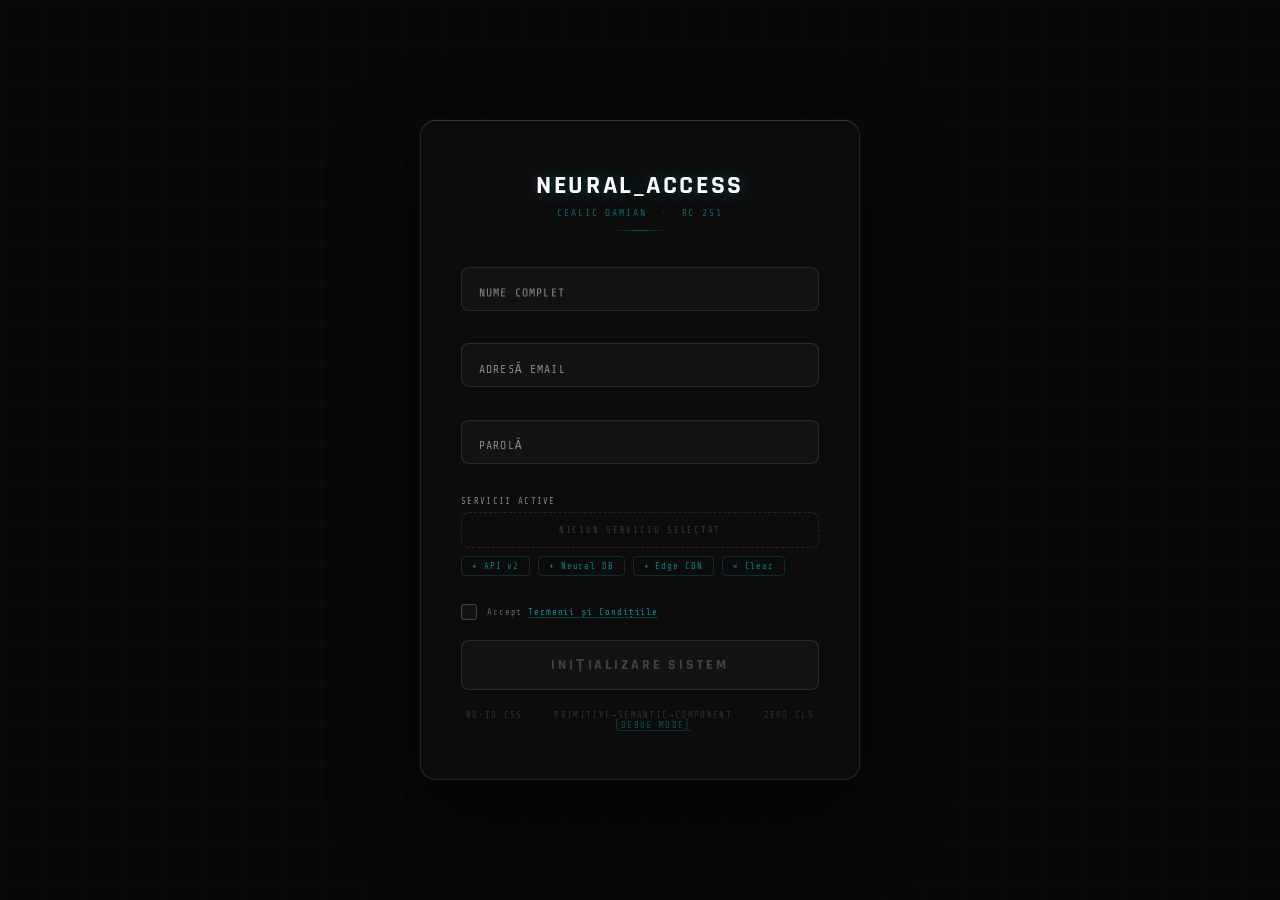
<file: pr.4 sarcina 1.html>
<!DOCTYPE html>
<html lang="ro">
<head>
  <meta charset="UTF-8">
  <meta name="viewport" content="width=device-width, initial-scale=1.0">
  <title>RC 251 | Cealic Damian — Audit Final</title>
  <link rel="preconnect" href="https://fonts.googleapis.com">
  <link href="https://fonts.googleapis.com/css2?family=Share+Tech+Mono&family=Rajdhani:wght@600;700&display=swap" rel="stylesheet">

  <style>
/* ════════════════════════════════════════════════════════════════
   _variables.css
   Ierarhie: Primitive → Semantic → Component
   CRITERIU: Toate variabilele ierarhizate în 3 niveluri clare.
   ════════════════════════════════════════════════════════════════ */

:root {

  /* ── LAYER 1: PRIMITIVE TOKENS ──────────────────────────────
     Valori brute, fără context. Nu se folosesc direct în CSS.
     Reprezintă paleta și scala de bază a sistemului.
  ──────────────────────────────────────────────────────────── */
  --primitive-black-900:    #080808;
  --primitive-black-800:    #111111;
  --primitive-white:        #ffffff;
  --primitive-white-03:     rgba(255,255,255,0.03);
  --primitive-white-10:     rgba(255,255,255,0.10);
  --primitive-white-16:     rgba(255,255,255,0.16);
  --primitive-white-20:     rgba(255,255,255,0.20);
  --primitive-white-35:     rgba(255,255,255,0.35);

  --primitive-cyan-100:     #00f2ff;
  --primitive-cyan-10:      rgba(0,242,255,0.10);
  --primitive-cyan-08:      rgba(0,242,255,0.08);
  --primitive-cyan-15:      rgba(0,242,255,0.15);
  --primitive-cyan-35:      rgba(0,242,255,0.35);
  --primitive-cyan-40:      rgba(0,242,255,0.40);

  --primitive-green-100:    #00ff88;
  --primitive-green-08:     rgba(0,255,136,0.08);
  --primitive-green-10:     rgba(0,255,136,0.10);
  --primitive-green-40:     rgba(0,255,136,0.40);

  --primitive-red-100:      #ff003c;
  --primitive-red-08:       rgba(255,0,60,0.08);
  --primitive-red-40:       rgba(255,0,60,0.40);
  --primitive-red-55:       rgba(255,0,60,0.55);

  --primitive-amber-100:    #ffaa00;
  --primitive-amber-08:     rgba(255,170,0,0.08);
  --primitive-amber-15:     rgba(255,170,0,0.15);
  --primitive-amber-40:     rgba(255,170,0,0.40);
  --primitive-amber-60:     rgba(255,170,0,0.60);

  --primitive-gray-500:     #888888;

  --primitive-space-4:      4px;
  --primitive-space-5:      5px;
  --primitive-space-6:      6px;
  --primitive-space-8:      8px;
  --primitive-space-10:     10px;
  --primitive-space-12:     12px;
  --primitive-space-14:     14px;
  --primitive-space-16:     16px;
  --primitive-space-20:     20px;
  --primitive-space-28:     28px;
  --primitive-space-36:     36px;
  --primitive-space-40:     40px;
  --primitive-space-48:     48px;

  --primitive-radius-4:     4px;
  --primitive-radius-8:     8px;
  --primitive-radius-16:    16px;

  --primitive-duration-200: 0.2s;
  --primitive-duration-300: 0.3s;
  --primitive-easing-out:   ease;

  --primitive-font-mono:    'Share Tech Mono', monospace;
  --primitive-font-display: 'Rajdhani', sans-serif;

  --primitive-fs-10: 0.55rem;
  --primitive-fs-11: 0.60rem;
  --primitive-fs-13: 0.72rem;
  --primitive-fs-14: 0.80rem;
  --primitive-fs-16: 0.90rem;
  --primitive-fs-26: 1.60rem;

  --primitive-ls-1: 0.05em;
  --primitive-ls-2: 0.10em;
  --primitive-ls-3: 0.15em;
  --primitive-ls-4: 0.20em;

  --primitive-grid-size: 40px;


  /* ── LAYER 2: SEMANTIC TOKENS ───────────────────────────────
     Primitive cu intenție. Descriu CE sunt, nu CUM arată.
     Folosite de componente pentru a înțelege contextul.
  ──────────────────────────────────────────────────────────── */

  /* Backgrounds */
  --color-bg:               var(--primitive-black-900);
  --color-surface:          var(--primitive-white-03);
  --color-surface-hover:    var(--primitive-black-800);

  /* Borders */
  --color-border-default:   var(--primitive-white-10);
  --color-border-subtle:    var(--primitive-white-16);
  --color-border-focus:     var(--primitive-cyan-100);
  --color-border-success:   var(--primitive-green-40);
  --color-border-error:     var(--primitive-red-40);
  --color-border-warning:   var(--primitive-amber-40);

  /* Text */
  --color-text-primary:     var(--primitive-white);
  --color-text-muted:       var(--primitive-gray-500);
  --color-text-disabled:    var(--primitive-white-20);
  --color-text-accent:      var(--primitive-cyan-40);

  /* State colors */
  --color-focus:            var(--primitive-cyan-100);
  --color-success:          var(--primitive-green-100);
  --color-error:            var(--primitive-red-100);
  --color-warning:          var(--primitive-amber-100);

  /* Focus rings */
  --color-ring-focus:       var(--primitive-cyan-10);
  --color-ring-success:     var(--primitive-green-08);
  --color-ring-error:       var(--primitive-red-08);

  /* Shadows */
  --shadow-focus:           0 0 8px var(--color-focus);
  --shadow-success:         0 0 8px var(--color-success);
  --shadow-error:           0 0 8px var(--color-error);
  --shadow-warning:         0 0 8px var(--color-warning);

  /* Typography */
  --font-body:              var(--primitive-font-mono);
  --font-heading:           var(--primitive-font-display);

  --text-xs:    var(--primitive-fs-10);
  --text-sm:    var(--primitive-fs-11);
  --text-base:  var(--primitive-fs-13);
  --text-input: var(--primitive-fs-14);
  --text-btn:   var(--primitive-fs-16);
  --text-h1:    var(--primitive-fs-26);

  --tracking-tight:  var(--primitive-ls-1);
  --tracking-normal: var(--primitive-ls-2);
  --tracking-wide:   var(--primitive-ls-3);
  --tracking-wider:  var(--primitive-ls-4);

  /* Spacing */
  --space-1: var(--primitive-space-4);
  --space-2: var(--primitive-space-5);
  --space-3: var(--primitive-space-6);
  --space-4: var(--primitive-space-8);
  --space-5: var(--primitive-space-12);
  --space-6: var(--primitive-space-14);
  --space-7: var(--primitive-space-20);
  --space-8: var(--primitive-space-28);
  --space-9: var(--primitive-space-36);
  --space-10: var(--primitive-space-48);

  /* Radii */
  --radius-sm: var(--primitive-radius-8);
  --radius-md: var(--primitive-radius-16);
  --radius-xs: var(--primitive-radius-4);

  /* Motion */
  --duration-fast: var(--primitive-duration-200);
  --duration-med:  var(--primitive-duration-300);
  --ease-default:  var(--primitive-easing-out);
  --transition-fast: var(--duration-fast) var(--ease-default);
  --transition-med:  var(--duration-med)  var(--ease-default);

  /* Grid */
  --grid-line: rgba(0,242,255,0.025);


  /* ── LAYER 3: COMPONENT TOKENS ──────────────────────────────
     Semantic tokens specializate per-componentă.
     Permite modificarea unui singur element fără side-effects.
  ──────────────────────────────────────────────────────────── */

  /* card */
  --card-bg:            rgba(255,255,255,0.02);
  --card-border:        var(--color-border-default);
  --card-border-top:    var(--color-border-subtle);
  --card-shadow:        0 30px 80px rgba(0,0,0,0.60), 0 0 0 1px rgba(0,242,255,0.04);
  --card-radius:        var(--radius-md);
  --card-padding-y:     var(--space-10);
  --card-padding-x:     var(--primitive-space-40);
  --card-width:         440px;

  /* field */
  --field-label-color:        var(--color-text-muted);
  --field-label-floated-color: var(--color-focus);
  --field-hint-height:        1.2em; /* REZERVĂ SPAȚIU — previne Layout Shift */

  /* btn */
  --btn-disabled-bg:     var(--primitive-white-03);
  --btn-disabled-text:   var(--color-text-disabled);
  --btn-active-bg:       linear-gradient(135deg, var(--primitive-cyan-15), var(--primitive-green-10));
  --btn-active-border:   var(--color-border-focus);
  --btn-terms-bg:        linear-gradient(135deg, var(--primitive-amber-15), var(--primitive-amber-08));
  --btn-terms-border:    var(--color-border-warning);

  /* services */
  --services-empty-border: var(--color-border-default);
  --services-filled-border: var(--primitive-cyan-15);

  /* debug */
  --debug-color-layer-bg:    rgba(255,0,200,0.7);
  --debug-color-layer-card:  rgba(0,242,255,0.8);
  --debug-color-layer-label: rgba(0,255,136,0.7);
  --debug-color-layer-dot:   rgba(255,170,0,0.8);
  --debug-color-layer-btn:   rgba(255,60,60,0.8);
  --debug-color-layer-tag:   rgba(100,200,255,0.7);
}


/* ════════════════════════════════════════════════════════════════
   CRITICAL CSS — Above the Fold
   Stiluri necesare pentru prima randare fără scroll.
   ════════════════════════════════════════════════════════════════ */

*, *::before, *::after { box-sizing: border-box; margin: 0; padding: 0; }

.page {
  background: var(--color-bg);
  min-height: 100vh;
  display: grid;
  place-items: center;
  font-family: var(--font-body);
  color: var(--color-text-primary);
}

.page__grid-bg {
  position: fixed;
  inset: 0;
  background-image:
    linear-gradient(var(--grid-line) 1px, transparent 1px),
    linear-gradient(90deg, var(--grid-line) 1px, transparent 1px);
  background-size: var(--primitive-grid-size) var(--primitive-grid-size);
  pointer-events: none;
  will-change: transform;
}

/* CRITERIU: card are doar class selector, specificitate (0,1,0) */
.card {
  background: var(--card-bg);
  border: 1px solid var(--card-border);
  border-top-color: var(--card-border-top);
  backdrop-filter: blur(20px);
  border-radius: var(--card-radius);
  padding: var(--card-padding-y) var(--card-padding-x);
  width: var(--card-width);
  box-shadow: var(--card-shadow);
  filter: brightness(1);
  transition: filter var(--transition-med);
}

/* Max 2 niveluri: .card:focus-within — (0,2,0) — OK */
.card:focus-within {
  filter: brightness(1.12);
}

.card__header {
  margin-bottom: var(--space-9);
  text-align: center;
}

.card__title {
  font-family: var(--font-heading);
  font-size: var(--text-h1);
  font-weight: 700;
  letter-spacing: var(--tracking-normal);
  color: var(--color-text-primary);
  text-shadow: 0 0 20px rgba(0,242,255,0.30);
}

.card__subtitle {
  font-size: var(--text-sm);
  letter-spacing: var(--tracking-wider);
  color: var(--color-text-accent);
  margin-top: var(--space-3);
  text-transform: uppercase;
}

/* END CRITICAL CSS */


/* ════════════════════════════════════════════════════════════════
   _atoms.css — Elemente de bază
   ════════════════════════════════════════════════════════════════ */

.divider {
  width: 50px;
  height: 1px;
  background: linear-gradient(90deg, transparent, var(--color-focus), transparent);
  opacity: 0.35;
  margin: var(--space-5) auto 0;
}

.card__footer {
  margin-top: var(--space-7);
  text-align: center;
  font-size: var(--text-xs);
  letter-spacing: var(--tracking-wide);
  color: rgba(255,255,255,0.15);
}

.card__footer-action {
  cursor: pointer;
  color: rgba(0,242,255,0.3);
  border-bottom: 1px solid rgba(0,242,255,0.15);
  background: none;
  border-top: none;
  border-left: none;
  border-right: none;
  font-family: var(--font-body);
  font-size: var(--text-xs);
  letter-spacing: var(--tracking-wide);
}


/* ════════════════════════════════════════════════════════════════
   _molecules.css — BLOCK: field
   CRITERIU: Fără selectoare imbricate > 2 niveluri.
   CRITERIU: Fără ID-uri în CSS — doar clase.
   GPU: Floating label via transform (nu top/font-size animate).
   CLS fix: .field__hint are height rezervat → zero Layout Shift.
   ════════════════════════════════════════════════════════════════ */

.field {
  position: relative;
  /*
    LAYOUT SHIFT FIX:
    Rezervăm spațiu pentru hint de la început.
    Înlocuiește marginea dinamisă cu padding constant.
    Fără această rezervare, apariția hint-ului împinge
    elementele de dedesubt → Layout Shift vizibil.
  */
  padding-bottom: calc(var(--field-hint-height) + var(--space-2));
  margin-bottom: var(--space-4);
}

.field__input {
  width: 100%;
  background: var(--color-surface);
  border: 1px solid var(--color-border-default);
  border-radius: var(--radius-sm);
  padding: var(--space-6) var(--primitive-space-40) var(--space-6) var(--space-6);
  font-family: var(--font-body);
  font-size: var(--text-input);
  color: var(--color-text-primary);
  outline: none;
  /* Animăm doar compositor-safe properties */
  transition: border-color var(--transition-fast), box-shadow var(--transition-fast);
  letter-spacing: var(--tracking-tight);
}

.field__input::placeholder { color: transparent; }

/*
  FLOATING LABEL — GPU optimizat
  ÎNAINTE (Layout Thrashing): animam top: 50% → 0 și font-size
  ACUM: transform: translateY + scale — compositor thread, zero reflow
*/
.field__label {
  position: absolute;
  left: var(--space-6);
  top: calc(var(--space-6) + var(--text-base)); /* centrat vertical față de input */
  transform: translateY(-50%);
  transform-origin: left center;
  font-size: var(--text-base);
  letter-spacing: var(--tracking-normal);
  color: var(--field-label-color);
  pointer-events: none;
  /* Animăm transform și color — ambele GPU / compositor */
  transition: transform var(--transition-fast), color var(--transition-fast);
  padding: 0 4px;
  background: transparent;
  will-change: transform;
}

/* Dot indicator */
.field__dot {
  position: absolute;
  right: var(--space-6);
  top: calc(var(--space-6) + var(--text-base));
  transform: translateY(-50%);
  width: 7px;
  height: 7px;
  border-radius: 50%;
  background: transparent;
  transition: background var(--transition-fast), box-shadow var(--transition-fast);
  pointer-events: none;
}

/*
  HINT — Layout Shift Fix
  Înlocuim height: 0 → auto (care cauzează reflow)
  cu un element cu înălțime fixă rezervată.
  Vizibilitatea e controlată prin opacity (GPU, nu reflow).
*/
.field__hint {
  position: absolute;
  bottom: 0;
  left: var(--space-6);
  height: var(--field-hint-height);   /* spațiu rezervat permanent */
  font-size: var(--text-xs);
  letter-spacing: var(--tracking-normal);
  color: var(--primitive-red-55);
  text-transform: uppercase;
  opacity: 0;
  /* opacity animat pe compositor — zero reflow, zero Layout Shift */
  transition: opacity var(--transition-fast);
  will-change: opacity;
}

/* ── Modifier: focus ── */
.field__input:focus {
  border-color: var(--color-border-focus);
  box-shadow: 0 0 0 2px var(--color-ring-focus), inset 0 0 20px rgba(0,242,255,0.03);
}

/* Max 2 niveluri: .field:focus-within .field__dot — (0,2,0) — OK */
.field:focus-within .field__dot {
  background: var(--color-focus);
  box-shadow: var(--shadow-focus);
}

/* Float label: selector cu pseudo-clasă — specificitate (0,2,0) — OK */
.field__input:focus + .field__label,
.field__input:not(:placeholder-shown) + .field__label {
  transform: translateY(-160%) scale(0.78);
  color: var(--field-label-floated-color);
  background: var(--color-bg);
}

/* ── Modifier: valid ── */
.field__input:valid:not(:placeholder-shown) {
  border-color: var(--color-border-success);
  box-shadow: 0 0 0 2px var(--color-ring-success);
}

.field__input:valid:not(:placeholder-shown) + .field__label {
  color: var(--color-success);
}

/* :has() — selector cu 2 pseudo-clase — specificitate (0,2,0) — OK */
.field:has(.field__input:valid:not(:placeholder-shown)) .field__dot {
  background: var(--color-success);
  box-shadow: var(--shadow-success);
}

/* ── Modifier: invalid ── */
.field__input:invalid:not(:placeholder-shown) {
  border-color: var(--color-border-error);
  box-shadow: 0 0 0 2px var(--color-ring-error);
}

.field__input:invalid:not(:placeholder-shown) + .field__label {
  color: var(--color-error);
}

.field:has(.field__input:invalid:not(:placeholder-shown)) .field__dot {
  background: var(--color-error);
  box-shadow: var(--shadow-error);
}

/*
  CRITERIU: Formularul comunică eroarea VIZUAL înainte de submit.
  opacity: 1 apare imediat la :invalid + :not(:placeholder-shown)
  fără să apese utilizatorul pe submit.
*/
.field:has(.field__input:invalid:not(:placeholder-shown)) .field__hint {
  opacity: 1;
}


/* ════════════════════════════════════════════════════════════════
   _molecules.css — BLOCK: services (Empty State)
   ════════════════════════════════════════════════════════════════ */

.services {
  margin-bottom: var(--space-8);
}

.services__label {
  display: block;
  font-size: var(--text-xs);
  letter-spacing: var(--tracking-wide);
  color: var(--color-text-muted);
  margin-bottom: var(--space-3);
  text-transform: uppercase;
}

.services__list {
  display: flex;
  gap: var(--space-4);
  flex-wrap: wrap;
  /* Rezervăm înălțimea minimă — previne Layout Shift la adăugare */
  min-height: 36px;
  border: 1px dashed var(--services-empty-border);
  border-radius: var(--radius-sm);
  padding: var(--space-4);
  position: relative;
  transition: border-color var(--transition-fast);
}

/* :empty — mesaj automat, zero JS, apare/dispare prin CSS */
.services__list:empty::before {
  content: 'NICIUN SERVICIU SELECTAT';
  font-size: var(--text-xs);
  letter-spacing: var(--tracking-wider);
  color: rgba(255,255,255,0.18);
  position: absolute;
  top: 50%;
  left: 50%;
  /* transform — nu top/left — pentru centrare fără reflow */
  transform: translate(-50%, -50%);
  white-space: nowrap;
  pointer-events: none;
}

.services__list:not(:empty) {
  border-color: var(--services-filled-border);
}

.services__tag {
  background: var(--primitive-cyan-08);
  border: 1px solid rgba(0,242,255,0.20);
  border-radius: var(--radius-xs);
  padding: var(--space-1) var(--primitive-space-10);
  font-size: var(--text-xs);
  letter-spacing: var(--tracking-normal);
  color: var(--color-focus);
  cursor: pointer;
  transition: opacity var(--transition-fast), transform var(--transition-fast);
  will-change: transform;
  user-select: none;
}

.services__tag:hover {
  transform: scale(1.05);
  opacity: 0.85;
}

.services__controls {
  display: flex;
  gap: var(--space-4);
  margin-top: var(--space-4);
}

.services__btn {
  font-family: var(--font-body);
  font-size: var(--text-xs);
  letter-spacing: var(--tracking-normal);
  color: rgba(0,242,255,0.50);
  background: transparent;
  border: 1px solid rgba(0,242,255,0.15);
  border-radius: var(--radius-xs);
  padding: var(--space-1) var(--primitive-space-10);
  cursor: pointer;
  transition: color var(--transition-fast), border-color var(--transition-fast);
}

.services__btn:hover {
  color: var(--color-focus);
  border-color: rgba(0,242,255,0.40);
}


/* ════════════════════════════════════════════════════════════════
   _molecules.css — BLOCK: terms (Checkbox)
   Complex Selector Puzzle — zero ID-uri, zero JS
   ════════════════════════════════════════════════════════════════ */

.terms {
  display: flex;
  align-items: center;
  gap: var(--primitive-space-10);
  margin-bottom: var(--space-7);
  cursor: pointer;
  user-select: none;
}

.terms__checkbox {
  position: absolute;
  opacity: 0;
  width: 0;
  height: 0;
}

.terms__box {
  width: 16px;
  height: 16px;
  border: 1px solid var(--primitive-white-20);
  border-radius: 3px;
  background: var(--color-surface);
  display: grid;
  place-items: center;
  flex-shrink: 0;
  transition: border-color var(--transition-fast), background var(--transition-fast);
}

.terms__box::after {
  content: '';
  width: 8px;
  height: 5px;
  border-left: 1.5px solid var(--color-success);
  border-bottom: 1.5px solid var(--color-success);
  /* GPU: transform scale — nu display:block/none */
  transform: rotate(-45deg) scale(0);
  transition: transform var(--transition-fast);
  will-change: transform;
}

/* Max 2 niveluri: .terms__checkbox:checked + .terms__box — (0,2,0) — OK */
.terms__checkbox:checked + .terms__box {
  border-color: var(--color-success);
  background: var(--primitive-green-10);
}

.terms__checkbox:checked + .terms__box::after {
  transform: rotate(-45deg) scale(1);
}

.terms__text {
  font-size: var(--text-xs);
  letter-spacing: var(--tracking-normal);
  color: var(--primitive-white-35);
}

.terms__link {
  color: rgba(0,242,255,0.60);
  text-decoration: none;
  border-bottom: 1px solid rgba(0,242,255,0.20);
}


/* ════════════════════════════════════════════════════════════════
   _molecules.css — BLOCK: btn (The Gatekeeper)
   CRITERIU: Fără ID-uri. Selectoare cu :has() pe .form — clase pure.
   ════════════════════════════════════════════════════════════════ */

.btn {
  width: 100%;
  padding: 15px;
  border-radius: var(--radius-sm);
  border: 1px solid var(--primitive-white-10);
  font-family: var(--font-heading);
  font-size: var(--text-btn);
  font-weight: 700;
  letter-spacing: var(--tracking-wider);
  text-transform: uppercase;
  cursor: not-allowed;
  background: var(--btn-disabled-bg);
  color: var(--btn-disabled-text);
  pointer-events: none;
  transition:
    background var(--transition-med),
    border-color var(--transition-med),
    color var(--transition-med),
    box-shadow var(--transition-med);
  position: relative;
  overflow: hidden;
}

.btn::before {
  content: '';
  position: absolute;
  inset: 0;
  background: linear-gradient(90deg, transparent, rgba(255,255,255,0.05), transparent);
  transform: translateX(-100%);
  will-change: transform;
}

/*
  STARE 1: câmpuri valide, fără checkbox terms → cyan
  Selector: .form cu :has() — specificitate (0,2,0) — OK, sub limita de 2
*/
.form:has(.field__input:required:valid:not(:placeholder-shown) ~ .field__label) .btn {
  cursor: pointer;
  pointer-events: all;
  background: var(--btn-active-bg);
  border-color: var(--btn-active-border);
  color: var(--color-text-primary);
  text-shadow: 0 0 10px rgba(0,242,255,0.50);
  animation: pulse-cyan 2s infinite;
}

.form:has(.field__input:required:valid:not(:placeholder-shown) ~ .field__label) .btn::before {
  animation: shimmer 2.5s infinite;
}

/*
  STARE 2 — Complex Selector Puzzle
  Butonul devine AMBER când:
    - toate câmpurile required sunt :valid
    - checkbox .terms__checkbox este :checked
  Zero JS. Zero ID-uri. Specificitate uniformă.
*/
.form:has(.terms__checkbox:checked):has(.field__input:required:valid:not(:placeholder-shown) ~ .field__label) .btn {
  background: var(--btn-terms-bg);
  border-color: var(--btn-terms-border);
  text-shadow: 0 0 10px var(--primitive-amber-60);
  animation: pulse-amber 2s infinite;
}

@keyframes pulse-cyan {
  0%, 100% { box-shadow: 0 0 15px rgba(0,242,255,0.15), 0 0 0 0   rgba(0,242,255,0.30); }
  50%       { box-shadow: 0 0 30px rgba(0,242,255,0.25), 0 0 0 8px rgba(0,242,255,0.00); }
}

@keyframes pulse-amber {
  0%, 100% { box-shadow: 0 0 15px rgba(255,170,0,0.20), 0 0 0 0   rgba(255,170,0,0.35); }
  50%       { box-shadow: 0 0 30px rgba(255,170,0,0.35), 0 0 0 8px rgba(255,170,0,0.00); }
}

@keyframes shimmer {
  0%   { transform: translateX(-100%); }
  100% { transform: translateX(100%); }
}


/* ════════════════════════════════════════════════════════════════
   GPU DEBUG MODE
   Activat cu clasa .debug pe <body>.
   Evidențiază elementele cu layer GPU separat.
   CRITERIU: selectori de tip .debug .clasa — max 2 niveluri — OK.
   ════════════════════════════════════════════════════════════════ */

.debug .page__grid-bg { outline: 2px solid var(--debug-color-layer-bg);    outline-offset: -2px; }
.debug .card          { outline: 2px solid var(--debug-color-layer-card);  outline-offset: -2px; }
.debug .field__label  { outline: 2px solid var(--debug-color-layer-label); outline-offset: -2px; }
.debug .field__dot    { outline: 2px solid var(--debug-color-layer-dot);   outline-offset: -2px; }
.debug .btn           { outline: 2px solid var(--debug-color-layer-btn);   outline-offset: -2px; }
.debug .services__tag { outline: 2px solid var(--debug-color-layer-tag);   outline-offset: -2px; }

.debug-badge { display: none; }

.debug .debug-badge {
  display: flex;
  gap: var(--space-7);
  flex-wrap: wrap;
  position: fixed;
  bottom: var(--primitive-space-16);
  left: 50%;
  transform: translateX(-50%);
  background: rgba(0,0,0,0.88);
  border: 1px solid var(--color-border-default);
  border-radius: var(--radius-sm);
  padding: var(--primitive-space-10) var(--primitive-space-16);
  font-size: 0.5rem;
  letter-spacing: var(--tracking-normal);
  z-index: 999;
}

.debug-badge__item {
  display: flex;
  align-items: center;
  gap: 5px;
  color: rgba(255,255,255,0.50);
}

.debug-badge__dot {
  width: 8px;
  height: 8px;
  border-radius: 50%;
  flex-shrink: 0;
}

  </style>
</head>

<body class="page" id="js-body">

  <div class="page__grid-bg" aria-hidden="true"></div>

  <div class="card">
    <header class="card__header">
      <h1 class="card__title">NEURAL_ACCESS</h1>
      <p class="card__subtitle">Cealic Damian &nbsp;·&nbsp; RC 251</p>
      <div class="divider" aria-hidden="true"></div>
    </header>

    <form class="form" novalidate>

      <!-- Field: Nume -->
      <div class="field">
        <input class="field__input" type="text" name="name"
               placeholder="name" required minlength="3" autocomplete="off" />
        <label class="field__label">NUME COMPLET</label>
        <span  class="field__dot"  aria-hidden="true"></span>
        <span  class="field__hint">Minim 3 caractere</span>
      </div>

      <!-- Field: Email -->
      <div class="field">
        <input class="field__input" type="email" name="email"
               placeholder="email" required autocomplete="off" />
        <label class="field__label">ADRESĂ EMAIL</label>
        <span  class="field__dot"  aria-hidden="true"></span>
        <span  class="field__hint">Format invalid</span>
      </div>

      <!-- Field: Parolă -->
      <div class="field">
        <input class="field__input" type="password" name="pass"
               placeholder="password" required minlength="8" pattern=".{8,}" autocomplete="off" />
        <label class="field__label">PAROLĂ</label>
        <span  class="field__dot"  aria-hidden="true"></span>
        <span  class="field__hint">Minim 8 caractere</span>
      </div>

      <!-- Empty State: Services -->
      <div class="services">
        <span class="services__label">SERVICII ACTIVE</span>
        <div class="services__list" id="js-service-list"></div>
        <div class="services__controls">
          <button type="button" class="services__btn" data-service="API_v2">+ API v2</button>
          <button type="button" class="services__btn" data-service="Neural DB">+ Neural DB</button>
          <button type="button" class="services__btn" data-service="Edge CDN">+ Edge CDN</button>
          <button type="button" class="services__btn" data-clear>✕ Clear</button>
        </div>
      </div>

      <!-- Checkbox: Termeni -->
      <label class="terms">
        <input class="terms__checkbox" type="checkbox" name="terms" />
        <span class="terms__box" aria-hidden="true"></span>
        <span class="terms__text">
          Accept <a class="terms__link" href="#" onclick="return false">Termenii și Condițiile</a>
        </span>
      </label>

      <button class="btn" type="submit">INIȚIALIZARE SISTEM</button>

    </form>

    <footer class="card__footer">
      NO-ID CSS &nbsp;·&nbsp; PRIMITIVE→SEMANTIC→COMPONENT &nbsp;·&nbsp; ZERO CLS
      &nbsp;·&nbsp;
      <button class="card__footer-action" id="js-debug-toggle">[DEBUG MODE]</button>
    </footer>
  </div>

  <!-- GPU Debug Legend -->
  <div class="debug-badge" aria-hidden="true">
    <span class="debug-badge__item"><span class="debug-badge__dot" style="background:#ff00c8"></span>page__grid-bg</span>
    <span class="debug-badge__item"><span class="debug-badge__dot" style="background:#00f2ff"></span>card</span>
    <span class="debug-badge__item"><span class="debug-badge__dot" style="background:#00ff88"></span>field__label</span>
    <span class="debug-badge__item"><span class="debug-badge__dot" style="background:#ffaa00"></span>field__dot</span>
    <span class="debug-badge__item"><span class="debug-badge__dot" style="background:#ff3c3c"></span>btn</span>
    <span class="debug-badge__item"><span class="debug-badge__dot" style="background:#64c8ff"></span>services__tag</span>
  </div>

  <script>
    /* JS minimal — doar services (empty state demo) și debug toggle */

    const list  = document.getElementById('js-service-list');
    const body  = document.getElementById('js-body');

    /* Services */
    document.querySelectorAll('.services__btn[data-service]').forEach(btn => {
      btn.addEventListener('click', () => {
        const name = btn.dataset.service;
        if ([...list.children].some(c => c.dataset.name === name)) return;
        const tag = document.createElement('span');
        tag.className   = 'services__tag';
        tag.dataset.name = name;
        tag.textContent = name;
        tag.addEventListener('click', () => tag.remove());
        list.appendChild(tag);
      });
    });

    document.querySelector('.services__btn[data-clear]')
      .addEventListener('click', () => list.innerHTML = '');

    /* Debug mode */
    document.getElementById('js-debug-toggle')
      .addEventListener('click', () => body.classList.toggle('debug'));
  </script>
</body>
</html>
</file>
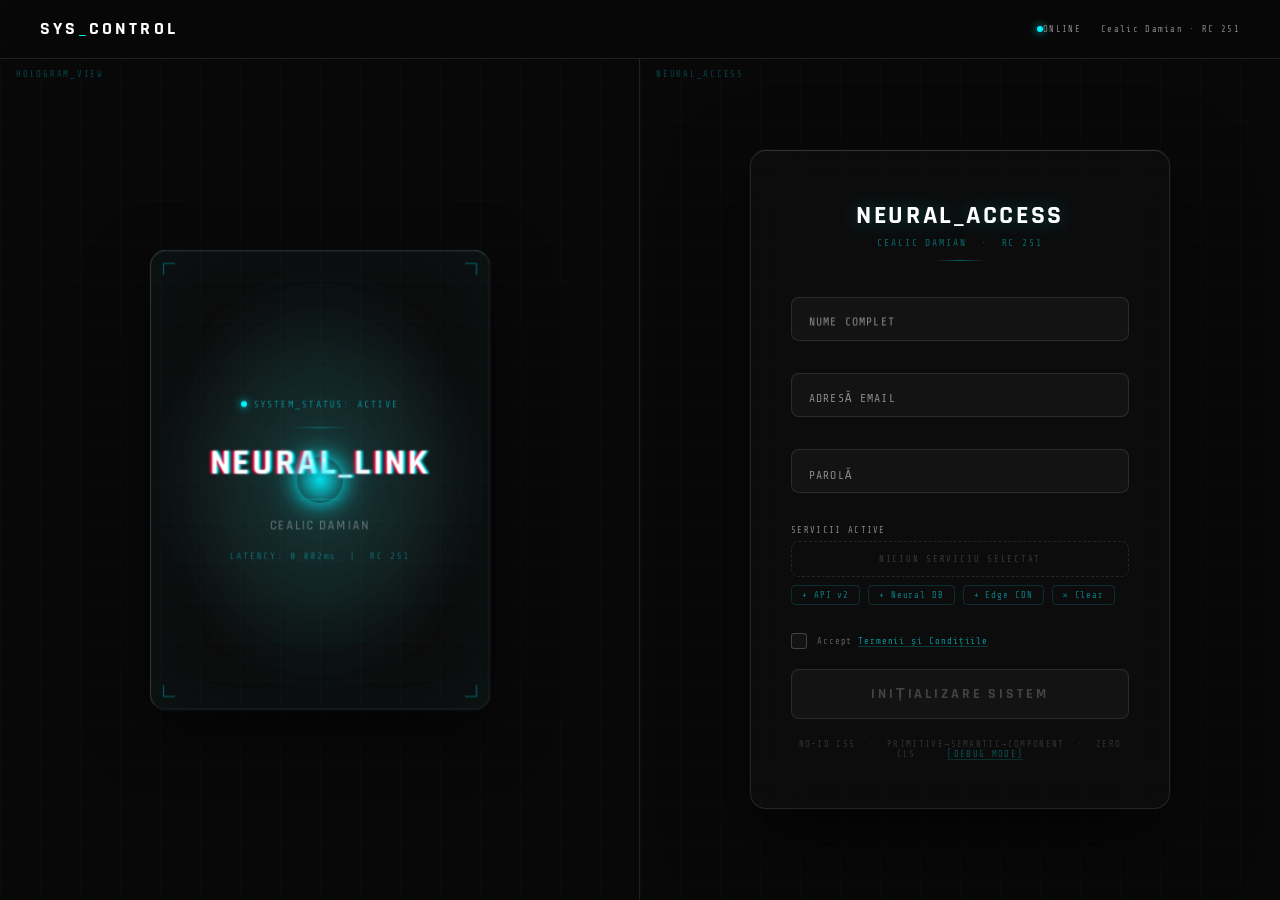
<file: system-control.html>
<!DOCTYPE html>
<html lang="ro">
<head>
  <meta charset="UTF-8">
  <meta name="viewport" content="width=device-width, initial-scale=1.0">
  <title>RC 251 | System Control — Cealic Damian</title>
  <link rel="preconnect" href="https://fonts.googleapis.com">
  <link href="https://fonts.googleapis.com/css2?family=Share+Tech+Mono&family=Rajdhani:wght@600;700&display=swap" rel="stylesheet">

  <style>
/* ════════════════════════════════════════════
   RESET + BASE
════════════════════════════════════════════ */
*, *::before, *::after { box-sizing: border-box; margin: 0; padding: 0; }

:root {
  /* ── PRIMITIVES ── */
  --primitive-black-900:    #080808;
  --primitive-black-800:    #111111;
  --primitive-white:        #ffffff;
  --primitive-white-03:     rgba(255,255,255,0.03);
  --primitive-white-10:     rgba(255,255,255,0.10);
  --primitive-white-16:     rgba(255,255,255,0.16);
  --primitive-white-20:     rgba(255,255,255,0.20);
  --primitive-white-35:     rgba(255,255,255,0.35);
  --primitive-cyan-100:     #00f2ff;
  --primitive-cyan-08:      rgba(0,242,255,0.08);
  --primitive-cyan-10:      rgba(0,242,255,0.10);
  --primitive-cyan-15:      rgba(0,242,255,0.15);
  --primitive-cyan-35:      rgba(0,242,255,0.35);
  --primitive-cyan-40:      rgba(0,242,255,0.40);
  --primitive-green-100:    #00ff88;
  --primitive-green-08:     rgba(0,255,136,0.08);
  --primitive-green-10:     rgba(0,255,136,0.10);
  --primitive-green-40:     rgba(0,255,136,0.40);
  --primitive-red-100:      #ff003c;
  --primitive-red-08:       rgba(255,0,60,0.08);
  --primitive-red-40:       rgba(255,0,60,0.40);
  --primitive-red-55:       rgba(255,0,60,0.55);
  --primitive-amber-100:    #ffaa00;
  --primitive-amber-08:     rgba(255,170,0,0.08);
  --primitive-amber-15:     rgba(255,170,0,0.15);
  --primitive-amber-40:     rgba(255,170,0,0.40);
  --primitive-amber-60:     rgba(255,170,0,0.60);
  --primitive-gray-500:     #888888;
  --primitive-space-4:  4px;  --primitive-space-5:  5px;
  --primitive-space-6:  6px;  --primitive-space-8:  8px;
  --primitive-space-10: 10px; --primitive-space-12: 12px;
  --primitive-space-14: 14px; --primitive-space-16: 16px;
  --primitive-space-20: 20px; --primitive-space-28: 28px;
  --primitive-space-36: 36px; --primitive-space-40: 40px;
  --primitive-space-48: 48px;
  --primitive-radius-4:  4px;
  --primitive-radius-8:  8px;
  --primitive-radius-16: 16px;
  --primitive-duration-200: 0.2s;
  --primitive-duration-300: 0.3s;
  --primitive-easing-out: ease;
  --primitive-font-mono:    'Share Tech Mono', monospace;
  --primitive-font-display: 'Rajdhani', sans-serif;
  --primitive-fs-10: 0.55rem; --primitive-fs-11: 0.60rem;
  --primitive-fs-13: 0.72rem; --primitive-fs-14: 0.80rem;
  --primitive-fs-16: 0.90rem; --primitive-fs-26: 1.60rem;
  --primitive-ls-1: 0.05em; --primitive-ls-2: 0.10em;
  --primitive-ls-3: 0.15em; --primitive-ls-4: 0.20em;
  --primitive-grid-size: 40px;

  /* ── SEMANTIC ── */
  --color-bg:             var(--primitive-black-900);
  --color-surface:        var(--primitive-white-03);
  --color-border-default: var(--primitive-white-10);
  --color-border-subtle:  var(--primitive-white-16);
  --color-border-focus:   var(--primitive-cyan-100);
  --color-border-success: var(--primitive-green-40);
  --color-border-error:   var(--primitive-red-40);
  --color-border-warning: var(--primitive-amber-40);
  --color-text-primary:   var(--primitive-white);
  --color-text-muted:     var(--primitive-gray-500);
  --color-text-disabled:  var(--primitive-white-20);
  --color-text-accent:    var(--primitive-cyan-40);
  --color-focus:          var(--primitive-cyan-100);
  --color-success:        var(--primitive-green-100);
  --color-error:          var(--primitive-red-100);
  --color-warning:        var(--primitive-amber-100);
  --color-ring-focus:     var(--primitive-cyan-10);
  --color-ring-success:   var(--primitive-green-08);
  --color-ring-error:     var(--primitive-red-08);
  --shadow-focus:         0 0 8px var(--color-focus);
  --shadow-success:       0 0 8px var(--color-success);
  --shadow-error:         0 0 8px var(--color-error);
  --shadow-warning:       0 0 8px var(--color-warning);
  --font-body:    var(--primitive-font-mono);
  --font-heading: var(--primitive-font-display);
  --text-xs:    var(--primitive-fs-10); --text-sm:    var(--primitive-fs-11);
  --text-base:  var(--primitive-fs-13); --text-input: var(--primitive-fs-14);
  --text-btn:   var(--primitive-fs-16); --text-h1:    var(--primitive-fs-26);
  --tracking-tight:  var(--primitive-ls-1); --tracking-normal: var(--primitive-ls-2);
  --tracking-wide:   var(--primitive-ls-3); --tracking-wider:  var(--primitive-ls-4);
  --space-1: var(--primitive-space-4);   --space-2: var(--primitive-space-5);
  --space-3: var(--primitive-space-6);   --space-4: var(--primitive-space-8);
  --space-5: var(--primitive-space-12);  --space-6: var(--primitive-space-14);
  --space-7: var(--primitive-space-20);  --space-8: var(--primitive-space-28);
  --space-9: var(--primitive-space-36);  --space-10: var(--primitive-space-48);
  --radius-sm: var(--primitive-radius-8);
  --radius-md: var(--primitive-radius-16);
  --radius-xs: var(--primitive-radius-4);
  --duration-fast: var(--primitive-duration-200);
  --duration-med:  var(--primitive-duration-300);
  --ease-default:  var(--primitive-easing-out);
  --transition-fast: var(--duration-fast) var(--ease-default);
  --transition-med:  var(--duration-med)  var(--ease-default);
  --grid-line: rgba(0,242,255,0.025);

  /* ── COMPONENT ── */
  --card-bg:          rgba(255,255,255,0.02);
  --card-border:      var(--color-border-default);
  --card-border-top:  var(--color-border-subtle);
  --card-shadow:      0 30px 80px rgba(0,0,0,0.60), 0 0 0 1px rgba(0,242,255,0.04);
  --card-radius:      var(--radius-md);
  --card-padding-y:   var(--space-10);
  --card-padding-x:   var(--primitive-space-40);
  --card-width:       420px;
  --field-label-color:         var(--color-text-muted);
  --field-label-floated-color: var(--color-focus);
  --field-hint-height:         1.2em;
  --btn-disabled-bg:    var(--primitive-white-03);
  --btn-disabled-text:  var(--color-text-disabled);
  --btn-active-bg:      linear-gradient(135deg, var(--primitive-cyan-15), var(--primitive-green-10));
  --btn-active-border:  var(--color-border-focus);
  --btn-terms-bg:       linear-gradient(135deg, var(--primitive-amber-15), var(--primitive-amber-08));
  --btn-terms-border:   var(--color-border-warning);
  --services-empty-border:  var(--color-border-default);
  --services-filled-border: var(--primitive-cyan-15);
  --debug-color-layer-bg:    rgba(255,0,200,0.7);
  --debug-color-layer-card:  rgba(0,242,255,0.8);
  --debug-color-layer-label: rgba(0,255,136,0.7);
  --debug-color-layer-dot:   rgba(255,170,0,0.8);
  --debug-color-layer-btn:   rgba(255,60,60,0.8);
  --debug-color-layer-tag:   rgba(100,200,255,0.7);

  /* Hologram vars */
  --p: 2000px;
  --rx: 0deg;
  --ry: 0deg;
  --glitch-offset: 2px;
  --mouse-x: 50%;
  --mouse-y: 50%;
  --cyan: #00f2ff;
  --red: #ff003c;
}

/* ════════════════════════════════════════════
   LAYOUT
════════════════════════════════════════════ */
body {
  background: var(--color-bg);
  min-height: 100vh;
  font-family: var(--font-body);
  color: var(--color-text-primary);
  overflow-x: hidden;
}

/* Grid background */
.page__grid-bg {
  position: fixed;
  inset: 0;
  background-image:
    linear-gradient(var(--grid-line) 1px, transparent 1px),
    linear-gradient(90deg, var(--grid-line) 1px, transparent 1px);
  background-size: var(--primitive-grid-size) var(--primitive-grid-size);
  pointer-events: none;
  z-index: 0;
}

/* Two-panel layout */
.system-layout {
  position: relative;
  z-index: 1;
  min-height: 100vh;
  display: grid;
  grid-template-columns: 1fr 1fr;
  grid-template-rows: auto 1fr;
}

/* Top bar */
.system-topbar {
  grid-column: 1 / -1;
  display: flex;
  align-items: center;
  justify-content: space-between;
  padding: 18px 40px;
  border-bottom: 1px solid var(--color-border-default);
  background: rgba(8,8,8,0.8);
  backdrop-filter: blur(12px);
  position: sticky;
  top: 0;
  z-index: 100;
}

.topbar-brand {
  font-family: var(--font-heading);
  font-size: 1.1rem;
  font-weight: 700;
  letter-spacing: 0.18em;
  color: var(--primitive-white);
  text-transform: uppercase;
}

.topbar-brand span { color: var(--primitive-cyan-100); }

.topbar-meta {
  font-size: var(--text-xs);
  letter-spacing: var(--tracking-wide);
  color: var(--color-text-muted);
  display: flex;
  align-items: center;
  gap: 20px;
}

.topbar-dot {
  width: 6px; height: 6px;
  background: var(--primitive-cyan-100);
  border-radius: 50%;
  box-shadow: 0 0 8px var(--primitive-cyan-100);
  animation: blink 2s infinite;
  display: inline-block;
}

@keyframes blink {
  0%, 100% { opacity: 1; } 50% { opacity: 0.3; }
}

/* Divider line between panels */
.system-layout > .panel-left {
  border-right: 1px solid var(--color-border-default);
}

.panel-left,
.panel-right {
  display: flex;
  align-items: center;
  justify-content: center;
  padding: 3rem 2rem;
  min-height: calc(100vh - 61px);
}

.panel-label {
  position: absolute;
  top: 0;
  left: 0;
  font-size: var(--text-xs);
  letter-spacing: var(--tracking-wider);
  color: rgba(0,242,255,0.25);
  padding: 10px 16px;
  text-transform: uppercase;
}

.panel-left,
.panel-right {
  position: relative;
}

/* ════════════════════════════════════════════
   HOLOGRAM (left panel)
════════════════════════════════════════════ */
.neural-engine {
  perspective: var(--p);
  display: grid;
  place-items: center;
}

.spatial-anchor {
  width: 340px;
  height: 460px;
  transform-style: preserve-3d;
  transform: rotateX(var(--rx)) rotateY(var(--ry));
  will-change: transform;
  transition: transform 0.12s ease-out;
  position: relative;
}

.holo-layer {
  position: absolute;
  inset: 0;
  border-radius: 16px;
}

.core-glow {
  background: radial-gradient(ellipse at 50% 50%, rgba(0,242,255,0.08) 0%, transparent 70%);
  transform: translateZ(0px);
  filter: blur(20px);
}

.glass-chassis {
  background: rgba(255,255,255,0.02);
  backdrop-filter: blur(24px) saturate(180%) contrast(108%);
  -webkit-backdrop-filter: blur(24px) saturate(180%) contrast(108%);
  border: 1px solid rgba(255,255,255,0.12);
  border-top-color: rgba(255,255,255,0.22);
  border-left-color: rgba(255,255,255,0.18);
  box-shadow:
    inset 0 0 80px rgba(0,242,255,0.04),
    0 20px 60px rgba(0,0,0,0.6),
    0 0 0 1px rgba(0,242,255,0.06);
  transform: translateZ(20px);
}

.data-interface {
  transform: translateZ(80px);
  display: flex;
  flex-direction: column;
  align-items: center;
  justify-content: center;
  gap: 18px;
  padding: 36px 28px;
  text-align: center;
}

.holo-header {
  font-size: 0.60rem;
  letter-spacing: 0.2em;
  color: rgba(0,242,255,0.5);
  text-transform: uppercase;
}

.author-tag {
  font-family: var(--font-heading);
  font-size: 0.75rem;
  font-weight: 600;
  letter-spacing: 0.15em;
  color: rgba(255,255,255,0.3);
  text-transform: uppercase;
}

.holo-divider {
  width: 60px;
  height: 1px;
  background: linear-gradient(90deg, transparent, var(--cyan), transparent);
  opacity: 0.4;
}

.glitch-text {
  font-family: var(--font-heading);
  font-size: 2.2rem;
  font-weight: 700;
  color: white;
  letter-spacing: 0.08em;
  text-transform: uppercase;
  line-height: 1;
  text-shadow:
    calc(var(--glitch-offset) * -1) 0 2px var(--red),
    var(--glitch-offset) 0 2px var(--cyan);
  transform: translateZ(120px);
  animation: glitch-pulse 3s infinite;
  mix-blend-mode: screen;
}

@keyframes glitch-pulse {
  0%, 90%, 100% { opacity: 1; clip-path: none; }
  91% { clip-path: polygon(0 20%, 100% 20%, 100% 35%, 0 35%); transform: translateZ(120px) translateX(-3px); }
  92% { clip-path: polygon(0 55%, 100% 55%, 100% 70%, 0 70%); transform: translateZ(120px) translateX(3px); }
  93% { clip-path: none; transform: translateZ(120px); }
}

.holo-stats {
  font-size: 0.58rem;
  letter-spacing: 0.18em;
  color: rgba(0,242,255,0.35);
}

.status-dot {
  width: 6px; height: 6px;
  background: var(--cyan);
  border-radius: 50%;
  box-shadow: 0 0 8px var(--cyan);
  animation: pulse-dot 2s infinite;
  display: inline-block;
  margin-right: 6px;
}

@keyframes pulse-dot {
  0%, 100% { opacity: 1; transform: scale(1); }
  50% { opacity: 0.4; transform: scale(0.8); }
}

.orbital-node {
  transform: translateZ(180px);
  pointer-events: none;
}

.satellite {
  width: 46px; height: 46px;
  background: radial-gradient(circle, rgba(0,242,255,0.9) 0%, rgba(0,242,255,0.3) 60%, transparent 100%);
  border-radius: 50%;
  box-shadow: 0 0 20px var(--cyan), 0 0 40px rgba(0,242,255,0.3);
  animation: orbit 5s infinite cubic-bezier(0.4, 0, 0.2, 1);
  mix-blend-mode: screen;
  position: absolute;
  top: 50%; left: 50%;
  margin: -23px 0 0 -23px;
}

@keyframes orbit {
  0%   { transform: translateX(-150px) translateZ(-40px) scale(0.7); opacity: 0.6; }
  50%  { transform: translateX(150px)  translateZ(80px)  scale(1.15); opacity: 1; }
  100% { transform: translateX(-150px) translateZ(-40px) scale(0.7); opacity: 0.6; }
}

.specular-highlight {
  background: radial-gradient(
    circle at var(--mouse-x) var(--mouse-y),
    rgba(255,255,255,0.06) 0%,
    transparent 60%
  );
  transform: translateZ(60px);
  border-radius: 16px;
  pointer-events: none;
  mix-blend-mode: screen;
}

.shadow-plane {
  position: absolute;
  bottom: -60px; left: 50%;
  transform: translateX(-50%) rotateX(90deg) translateZ(-20px);
  width: 280px; height: 100px;
  background: radial-gradient(ellipse, rgba(0,242,255,0.12) 0%, transparent 70%);
  filter: blur(15px);
  pointer-events: none;
}

.corner {
  position: absolute;
  width: 12px; height: 12px;
  border-color: rgba(0,242,255,0.4);
  border-style: solid;
}
.corner.tl { top: 12px; left: 12px; border-width: 1px 0 0 1px; }
.corner.tr { top: 12px; right: 12px; border-width: 1px 1px 0 0; }
.corner.bl { bottom: 12px; left: 12px; border-width: 0 0 1px 1px; }
.corner.br { bottom: 12px; right: 12px; border-width: 0 1px 1px 0; }

/* ════════════════════════════════════════════
   FORM (right panel)
════════════════════════════════════════════ */
.card {
  background: var(--card-bg);
  border: 1px solid var(--card-border);
  border-top-color: var(--card-border-top);
  backdrop-filter: blur(20px);
  border-radius: var(--card-radius);
  padding: var(--card-padding-y) var(--card-padding-x);
  width: var(--card-width);
  box-shadow: var(--card-shadow);
  filter: brightness(1);
  transition: filter var(--transition-med);
}

.card:focus-within { filter: brightness(1.12); }

.card__header {
  margin-bottom: var(--space-9);
  text-align: center;
}

.card__title {
  font-family: var(--font-heading);
  font-size: var(--text-h1);
  font-weight: 700;
  letter-spacing: var(--tracking-normal);
  color: var(--color-text-primary);
  text-shadow: 0 0 20px rgba(0,242,255,0.30);
}

.card__subtitle {
  font-size: var(--text-sm);
  letter-spacing: var(--tracking-wider);
  color: var(--color-text-accent);
  margin-top: var(--space-3);
  text-transform: uppercase;
}

.divider {
  width: 50px; height: 1px;
  background: linear-gradient(90deg, transparent, var(--color-focus), transparent);
  opacity: 0.35;
  margin: var(--space-5) auto 0;
}

.card__footer {
  margin-top: var(--space-7);
  text-align: center;
  font-size: var(--text-xs);
  letter-spacing: var(--tracking-wide);
  color: rgba(255,255,255,0.15);
}

.card__footer-action {
  cursor: pointer;
  color: rgba(0,242,255,0.3);
  border-bottom: 1px solid rgba(0,242,255,0.15);
  background: none;
  border-top: none; border-left: none; border-right: none;
  font-family: var(--font-body);
  font-size: var(--text-xs);
  letter-spacing: var(--tracking-wide);
}

/* Fields */
.field {
  position: relative;
  padding-bottom: calc(var(--field-hint-height) + var(--space-2));
  margin-bottom: var(--space-4);
}

.field__input {
  width: 100%;
  background: var(--color-surface);
  border: 1px solid var(--color-border-default);
  border-radius: var(--radius-sm);
  padding: var(--space-6) var(--primitive-space-40) var(--space-6) var(--space-6);
  font-family: var(--font-body);
  font-size: var(--text-input);
  color: var(--color-text-primary);
  outline: none;
  transition: border-color var(--transition-fast), box-shadow var(--transition-fast);
  letter-spacing: var(--tracking-tight);
}

.field__input::placeholder { color: transparent; }

.field__label {
  position: absolute;
  left: var(--space-6);
  top: calc(var(--space-6) + var(--text-base));
  transform: translateY(-50%);
  transform-origin: left center;
  font-size: var(--text-base);
  letter-spacing: var(--tracking-normal);
  color: var(--field-label-color);
  pointer-events: none;
  transition: transform var(--transition-fast), color var(--transition-fast);
  padding: 0 4px;
  background: transparent;
  will-change: transform;
}

.field__dot {
  position: absolute;
  right: var(--space-6);
  top: calc(var(--space-6) + var(--text-base));
  transform: translateY(-50%);
  width: 7px; height: 7px;
  border-radius: 50%;
  background: transparent;
  transition: background var(--transition-fast), box-shadow var(--transition-fast);
  pointer-events: none;
}

.field__hint {
  position: absolute;
  bottom: 0;
  left: var(--space-6);
  height: var(--field-hint-height);
  font-size: var(--text-xs);
  letter-spacing: var(--tracking-normal);
  color: var(--primitive-red-55);
  text-transform: uppercase;
  opacity: 0;
  transition: opacity var(--transition-fast);
  will-change: opacity;
}

.field__input:focus {
  border-color: var(--color-border-focus);
  box-shadow: 0 0 0 2px var(--color-ring-focus), inset 0 0 20px rgba(0,242,255,0.03);
}

.field:focus-within .field__dot {
  background: var(--color-focus);
  box-shadow: var(--shadow-focus);
}

.field__input:focus + .field__label,
.field__input:not(:placeholder-shown) + .field__label {
  transform: translateY(-160%) scale(0.78);
  color: var(--field-label-floated-color);
  background: var(--color-bg);
}

.field__input:valid:not(:placeholder-shown) {
  border-color: var(--color-border-success);
  box-shadow: 0 0 0 2px var(--color-ring-success);
}

.field__input:valid:not(:placeholder-shown) + .field__label { color: var(--color-success); }
.field:has(.field__input:valid:not(:placeholder-shown)) .field__dot {
  background: var(--color-success);
  box-shadow: var(--shadow-success);
}

.field__input:invalid:not(:placeholder-shown) {
  border-color: var(--color-border-error);
  box-shadow: 0 0 0 2px var(--color-ring-error);
}

.field__input:invalid:not(:placeholder-shown) + .field__label { color: var(--color-error); }
.field:has(.field__input:invalid:not(:placeholder-shown)) .field__dot {
  background: var(--color-error);
  box-shadow: var(--shadow-error);
}

.field:has(.field__input:invalid:not(:placeholder-shown)) .field__hint { opacity: 1; }

/* Services */
.services { margin-bottom: var(--space-8); }

.services__label {
  display: block;
  font-size: var(--text-xs);
  letter-spacing: var(--tracking-wide);
  color: var(--color-text-muted);
  margin-bottom: var(--space-3);
  text-transform: uppercase;
}

.services__list {
  display: flex;
  gap: var(--space-4);
  flex-wrap: wrap;
  min-height: 36px;
  border: 1px dashed var(--services-empty-border);
  border-radius: var(--radius-sm);
  padding: var(--space-4);
  position: relative;
  transition: border-color var(--transition-fast);
}

.services__list:empty::before {
  content: 'NICIUN SERVICIU SELECTAT';
  font-size: var(--text-xs);
  letter-spacing: var(--tracking-wider);
  color: rgba(255,255,255,0.18);
  position: absolute;
  top: 50%; left: 50%;
  transform: translate(-50%, -50%);
  white-space: nowrap;
  pointer-events: none;
}

.services__list:not(:empty) { border-color: var(--services-filled-border); }

.services__tag {
  background: var(--primitive-cyan-08);
  border: 1px solid rgba(0,242,255,0.20);
  border-radius: var(--radius-xs);
  padding: var(--space-1) var(--primitive-space-10);
  font-size: var(--text-xs);
  letter-spacing: var(--tracking-normal);
  color: var(--color-focus);
  cursor: pointer;
  transition: opacity var(--transition-fast), transform var(--transition-fast);
  will-change: transform;
  user-select: none;
}

.services__tag:hover { transform: scale(1.05); opacity: 0.85; }

.services__controls {
  display: flex;
  gap: var(--space-4);
  margin-top: var(--space-4);
  flex-wrap: wrap;
}

.services__btn {
  font-family: var(--font-body);
  font-size: var(--text-xs);
  letter-spacing: var(--tracking-normal);
  color: rgba(0,242,255,0.50);
  background: transparent;
  border: 1px solid rgba(0,242,255,0.15);
  border-radius: var(--radius-xs);
  padding: var(--space-1) var(--primitive-space-10);
  cursor: pointer;
  transition: color var(--transition-fast), border-color var(--transition-fast);
}

.services__btn:hover { color: var(--color-focus); border-color: rgba(0,242,255,0.40); }

/* Terms */
.terms {
  display: flex;
  align-items: center;
  gap: var(--primitive-space-10);
  margin-bottom: var(--space-7);
  cursor: pointer;
  user-select: none;
}

.terms__checkbox { position: absolute; opacity: 0; width: 0; height: 0; }

.terms__box {
  width: 16px; height: 16px;
  border: 1px solid var(--primitive-white-20);
  border-radius: 3px;
  background: var(--color-surface);
  display: grid;
  place-items: center;
  flex-shrink: 0;
  transition: border-color var(--transition-fast), background var(--transition-fast);
}

.terms__box::after {
  content: '';
  width: 8px; height: 5px;
  border-left: 1.5px solid var(--color-success);
  border-bottom: 1.5px solid var(--color-success);
  transform: rotate(-45deg) scale(0);
  transition: transform var(--transition-fast);
  will-change: transform;
}

.terms__checkbox:checked + .terms__box { border-color: var(--color-success); background: var(--primitive-green-10); }
.terms__checkbox:checked + .terms__box::after { transform: rotate(-45deg) scale(1); }

.terms__text {
  font-size: var(--text-xs);
  letter-spacing: var(--tracking-normal);
  color: var(--primitive-white-35);
}

.terms__link {
  color: rgba(0,242,255,0.60);
  text-decoration: none;
  border-bottom: 1px solid rgba(0,242,255,0.20);
}

/* Button */
.btn {
  width: 100%;
  padding: 15px;
  border-radius: var(--radius-sm);
  border: 1px solid var(--primitive-white-10);
  font-family: var(--font-heading);
  font-size: var(--text-btn);
  font-weight: 700;
  letter-spacing: var(--tracking-wider);
  text-transform: uppercase;
  cursor: not-allowed;
  background: var(--btn-disabled-bg);
  color: var(--btn-disabled-text);
  pointer-events: none;
  transition: background var(--transition-med), border-color var(--transition-med),
              color var(--transition-med), box-shadow var(--transition-med);
  position: relative;
  overflow: hidden;
}

.btn::before {
  content: '';
  position: absolute;
  inset: 0;
  background: linear-gradient(90deg, transparent, rgba(255,255,255,0.05), transparent);
  transform: translateX(-100%);
  will-change: transform;
}

.form:has(.field__input:required:valid:not(:placeholder-shown) ~ .field__label) .btn {
  cursor: pointer;
  pointer-events: all;
  background: var(--btn-active-bg);
  border-color: var(--btn-active-border);
  color: var(--color-text-primary);
  text-shadow: 0 0 10px rgba(0,242,255,0.50);
  animation: pulse-cyan 2s infinite;
}

.form:has(.field__input:required:valid:not(:placeholder-shown) ~ .field__label) .btn::before {
  animation: shimmer 2.5s infinite;
}

.form:has(.terms__checkbox:checked):has(.field__input:required:valid:not(:placeholder-shown) ~ .field__label) .btn {
  background: var(--btn-terms-bg);
  border-color: var(--btn-terms-border);
  text-shadow: 0 0 10px var(--primitive-amber-60);
  animation: pulse-amber 2s infinite;
}

@keyframes pulse-cyan {
  0%, 100% { box-shadow: 0 0 15px rgba(0,242,255,0.15), 0 0 0 0   rgba(0,242,255,0.30); }
  50%       { box-shadow: 0 0 30px rgba(0,242,255,0.25), 0 0 0 8px rgba(0,242,255,0.00); }
}

@keyframes pulse-amber {
  0%, 100% { box-shadow: 0 0 15px rgba(255,170,0,0.20), 0 0 0 0   rgba(255,170,0,0.35); }
  50%       { box-shadow: 0 0 30px rgba(255,170,0,0.35), 0 0 0 8px rgba(255,170,0,0.00); }
}

@keyframes shimmer {
  0%   { transform: translateX(-100%); }
  100% { transform: translateX(100%); }
}

/* Debug */
.debug .page__grid-bg { outline: 2px solid var(--debug-color-layer-bg); outline-offset: -2px; }
.debug .card          { outline: 2px solid var(--debug-color-layer-card); outline-offset: -2px; }
.debug .field__label  { outline: 2px solid var(--debug-color-layer-label); outline-offset: -2px; }
.debug .field__dot    { outline: 2px solid var(--debug-color-layer-dot); outline-offset: -2px; }
.debug .btn           { outline: 2px solid var(--debug-color-layer-btn); outline-offset: -2px; }
.debug .services__tag { outline: 2px solid var(--debug-color-layer-tag); outline-offset: -2px; }

.debug-badge { display: none; }

.debug .debug-badge {
  display: flex;
  gap: var(--space-7);
  flex-wrap: wrap;
  position: fixed;
  bottom: var(--primitive-space-16);
  left: 50%;
  transform: translateX(-50%);
  background: rgba(0,0,0,0.88);
  border: 1px solid var(--color-border-default);
  border-radius: var(--radius-sm);
  padding: var(--primitive-space-10) var(--primitive-space-16);
  font-size: 0.5rem;
  letter-spacing: var(--tracking-normal);
  z-index: 999;
}

.debug-badge__item { display: flex; align-items: center; gap: 5px; color: rgba(255,255,255,0.50); }
.debug-badge__dot { width: 8px; height: 8px; border-radius: 50%; flex-shrink: 0; }

/* Responsive */
@media (max-width: 900px) {
  .system-layout {
    grid-template-columns: 1fr;
  }
  .panel-left {
    border-right: none;
    border-bottom: 1px solid var(--color-border-default);
    min-height: 60vh;
  }
  .panel-right {
    min-height: unset;
    padding-top: 2rem;
    padding-bottom: 3rem;
  }
}
  </style>
</head>

<body id="js-body">

  <div class="page__grid-bg" aria-hidden="true"></div>

  <div class="system-layout">

    <!-- Top bar -->
    <header class="system-topbar">
      <div class="topbar-brand">SYS<span>_</span>CONTROL</div>
      <div class="topbar-meta">
        <span><span class="topbar-dot"></span>ONLINE</span>
        <span>Cealic Damian · RC 251</span>
      </div>
    </header>

    <!-- LEFT: Hologram -->
    <div class="panel-left">
      <span class="panel-label">HOLOGRAM_VIEW</span>
      <main class="neural-engine">
        <div class="spatial-anchor" id="anchor">
          <div class="holo-layer core-glow"></div>
          <div class="holo-layer glass-chassis">
            <div class="corner tl"></div>
            <div class="corner tr"></div>
            <div class="corner bl"></div>
            <div class="corner br"></div>
          </div>
          <div class="holo-layer data-interface">
            <div class="holo-header"><span class="status-dot"></span>SYSTEM_STATUS: ACTIVE</div>
            <div class="holo-divider"></div>
            <h1 class="glitch-text">NEURAL_LINK</h1>
            <div class="holo-divider"></div>
            <div class="author-tag">Cealic Damian</div>
            <div class="holo-stats">LATENCY: 0.002ms &nbsp;|&nbsp; RC 251</div>
          </div>
          <div class="holo-layer orbital-node">
            <div class="satellite"></div>
          </div>
          <div class="holo-layer specular-highlight" id="specular"></div>
          <div class="shadow-plane"></div>
        </div>
      </main>
    </div>

    <!-- RIGHT: Form -->
    <div class="panel-right">
      <span class="panel-label">NEURAL_ACCESS</span>
      <div class="card">
        <header class="card__header">
          <h2 class="card__title">NEURAL_ACCESS</h2>
          <p class="card__subtitle">Cealic Damian &nbsp;·&nbsp; RC 251</p>
          <div class="divider" aria-hidden="true"></div>
        </header>

        <form class="form" novalidate>

          <div class="field">
            <input class="field__input" type="text" name="name"
                   placeholder="name" required minlength="3" autocomplete="off" />
            <label class="field__label">NUME COMPLET</label>
            <span class="field__dot" aria-hidden="true"></span>
            <span class="field__hint">Minim 3 caractere</span>
          </div>

          <div class="field">
            <input class="field__input" type="email" name="email"
                   placeholder="email" required autocomplete="off" />
            <label class="field__label">ADRESĂ EMAIL</label>
            <span class="field__dot" aria-hidden="true"></span>
            <span class="field__hint">Format invalid</span>
          </div>

          <div class="field">
            <input class="field__input" type="password" name="pass"
                   placeholder="password" required minlength="8" pattern=".{8,}" autocomplete="off" />
            <label class="field__label">PAROLĂ</label>
            <span class="field__dot" aria-hidden="true"></span>
            <span class="field__hint">Minim 8 caractere</span>
          </div>

          <div class="services">
            <span class="services__label">SERVICII ACTIVE</span>
            <div class="services__list" id="js-service-list"></div>
            <div class="services__controls">
              <button type="button" class="services__btn" data-service="API_v2">+ API v2</button>
              <button type="button" class="services__btn" data-service="Neural DB">+ Neural DB</button>
              <button type="button" class="services__btn" data-service="Edge CDN">+ Edge CDN</button>
              <button type="button" class="services__btn" data-clear>✕ Clear</button>
            </div>
          </div>

          <label class="terms">
            <input class="terms__checkbox" type="checkbox" name="terms" />
            <span class="terms__box" aria-hidden="true"></span>
            <span class="terms__text">
              Accept <a class="terms__link" href="#" onclick="return false">Termenii și Condițiile</a>
            </span>
          </label>

          <button class="btn" type="submit">INIȚIALIZARE SISTEM</button>
        </form>

        <footer class="card__footer">
          NO-ID CSS &nbsp;·&nbsp; PRIMITIVE→SEMANTIC→COMPONENT &nbsp;·&nbsp; ZERO CLS
          &nbsp;·&nbsp;
          <button class="card__footer-action" id="js-debug-toggle">[DEBUG MODE]</button>
        </footer>
      </div>
    </div>

  </div>

  <!-- GPU Debug Legend -->
  <div class="debug-badge" aria-hidden="true">
    <span class="debug-badge__item"><span class="debug-badge__dot" style="background:#ff00c8"></span>page__grid-bg</span>
    <span class="debug-badge__item"><span class="debug-badge__dot" style="background:#00f2ff"></span>card</span>
    <span class="debug-badge__item"><span class="debug-badge__dot" style="background:#00ff88"></span>field__label</span>
    <span class="debug-badge__item"><span class="debug-badge__dot" style="background:#ffaa00"></span>field__dot</span>
    <span class="debug-badge__item"><span class="debug-badge__dot" style="background:#ff3c3c"></span>btn</span>
    <span class="debug-badge__item"><span class="debug-badge__dot" style="background:#64c8ff"></span>services__tag</span>
  </div>

  <script>
    /* ── Hologram mouse tracking ── */
    const anchor   = document.getElementById('anchor');
    const specular = document.getElementById('specular');
    const root     = document.documentElement;
    let lastX = 0, lastY = 0, glitchOffset = 2;

    document.addEventListener('mousemove', (e) => {
      const cx = window.innerWidth / 2;
      const cy = window.innerHeight / 2;
      const dx = (e.clientX - cx) / cx;
      const dy = (e.clientY - cy) / cy;
      root.style.setProperty('--rx', `${-dy * 18}deg`);
      root.style.setProperty('--ry', `${dx * 18}deg`);
      const vx = e.clientX - lastX;
      const vy = e.clientY - lastY;
      const speed = Math.sqrt(vx * vx + vy * vy);
      glitchOffset = Math.min(2 + speed * 0.15, 10);
      root.style.setProperty('--glitch-offset', `${glitchOffset}px`);
      lastX = e.clientX;
      lastY = e.clientY;
      root.style.setProperty('--mouse-x', `${100 - (e.clientX / window.innerWidth) * 100}%`);
      root.style.setProperty('--mouse-y', `${100 - (e.clientY / window.innerHeight) * 100}%`);
    });

    setInterval(() => {
      glitchOffset = Math.max(2, glitchOffset * 0.9);
      root.style.setProperty('--glitch-offset', `${glitchOffset}px`);
    }, 50);

    /* ── Form: services ── */
    const list = document.getElementById('js-service-list');
    const body = document.getElementById('js-body');

    document.querySelectorAll('.services__btn[data-service]').forEach(btn => {
      btn.addEventListener('click', () => {
        const name = btn.dataset.service;
        if ([...list.children].some(c => c.dataset.name === name)) return;
        const tag = document.createElement('span');
        tag.className    = 'services__tag';
        tag.dataset.name = name;
        tag.textContent  = name;
        tag.addEventListener('click', () => tag.remove());
        list.appendChild(tag);
      });
    });

    document.querySelector('.services__btn[data-clear]')
      .addEventListener('click', () => list.innerHTML = '');

    /* ── Debug toggle ── */
    document.getElementById('js-debug-toggle')
      .addEventListener('click', () => body.classList.toggle('debug'));
  </script>
</body>
</html>
</file>
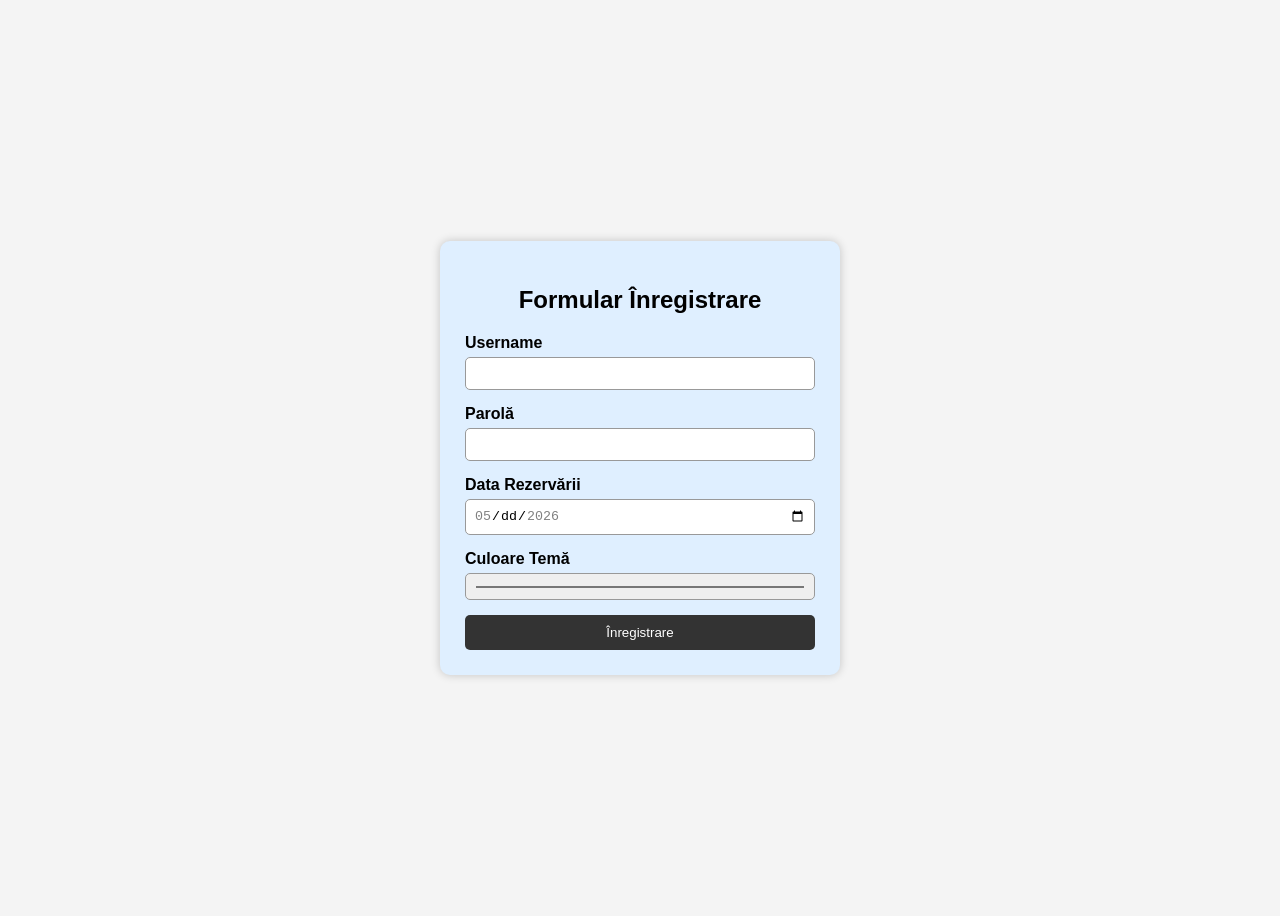
<file: assets/docs/test.formular.html>
<!DOCTYPE html>
<html lang="ro">
<head>
  <meta charset="UTF-8" />
  <meta name="viewport" content="width=device-width, initial-scale=1.0"/>
  <title>Formular Înregistrare</title>

  <style>
    :root {
      --theme-color: #dfefff;
    }

    body {
      font-family: Arial, sans-serif;
      background: #f4f4f4;
      display: flex;
      justify-content: center;
      align-items: center;
      min-height: 100vh;
    }

    .formular {
      background: var(--theme-color);
      padding: 25px;
      border-radius: 10px;
      width: 350px;
      box-shadow: 0 0 10px rgba(0,0,0,0.2);
    }

    h2 {
      text-align: center;
    }

    .camp {
      margin-bottom: 15px;
    }

    label {
      display: block;
      margin-bottom: 5px;
      font-weight: bold;
    }

    input {
      width: 100%;
      padding: 8px;
      border: 1px solid #999;
      border-radius: 5px;
      box-sizing: border-box;
    }

    button {
      width: 100%;
      padding: 10px;
      border: none;
      background: #333;
      color: white;
      border-radius: 5px;
      cursor: pointer;
    }

    button:hover {
      background: #555;
    }
  </style>
</head>
<body>

  <form class="formular">
    <h2>Formular Înregistrare</h2>

    <!-- Username -->
    <div class="camp">
      <label for="username">Username</label>
      <input
        type="text"
        id="username"
        name="username"
        required
        minlength="5"
        pattern="[a-z0-9]{5,}"
        title="Minim 5 caractere, doar litere mici și cifre"
      />
    </div>

    <!-- Parolă -->
    <div class="camp">
      <label for="parola">Parolă</label>
      <input
        type="password"
        id="parola"
        name="parola"
        required
        pattern="^(?=.*[A-Z])(?=.*\d)(?=.*[\W_]).{8,}$"
        title="Minim 8 caractere, o literă mare, un număr și un simbol"
      />
    </div>

    <!-- Data rezervării -->
    <div class="camp">
      <label for="data">Data Rezervării</label>
      <input
        type="date"
        id="data"
        name="data"
        required
        min="2026-05-01"
        max="2026-05-31"
      />
    </div>

    <!-- Culoare temă -->
    <div class="camp">
      <label for="culoare">Culoare Temă</label>
      <input
        type="color"
        id="culoare"
        value="#dfefff"
      />
    </div>

    <button type="submit">Înregistrare</button>
  </form>

  <script>
    const colorPicker = document.getElementById("culoare");

    colorPicker.addEventListener("input", function () {
      document.documentElement.style.setProperty(
        "--theme-color",
        this.value
      );
    });
  </script>

</body>
</html>
</file>
